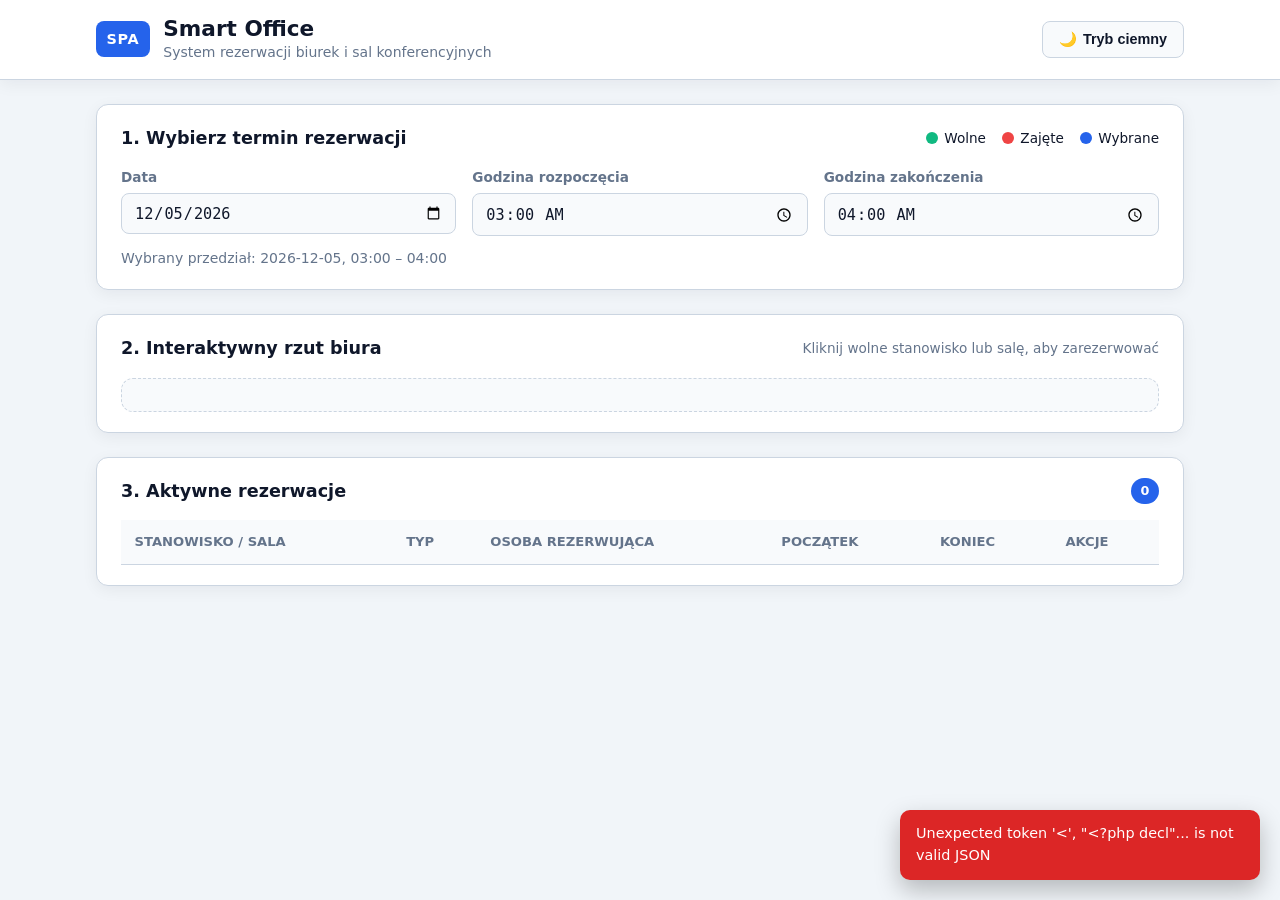
<file: mini4/index.html>
<!DOCTYPE html>
<html lang="pl">
<head>
  <meta charset="UTF-8">
  <meta name="viewport" content="width=device-width, initial-scale=1.0">
  <title>Smart Office — System Rezerwacji Stanowisk i Sal</title>
  <link rel="stylesheet" href="css/style.css">
</head>
<body>
  <header class="app-header">
    <div class="container header-inner">
      <div class="brand">
        <span class="brand-badge">SPA</span>
        <div>
          <h1>Smart Office</h1>
          <p class="subtitle">System rezerwacji biurek i sal konferencyjnych</p>
        </div>
      </div>
      <button type="button" id="theme-toggle" class="btn btn-secondary" aria-label="Przełącz motyw kolorystyczny">
        <span id="theme-icon">🌙</span>
        <span id="theme-label">Tryb ciemny</span>
      </button>
    </div>
  </header>

  <main class="container main-content">

    <section class="card filter-panel" aria-labelledby="filter-heading">
      <div class="section-header">
        <h2 id="filter-heading">1. Wybierz termin rezerwacji</h2>
        <div class="legend" aria-label="Legenda statusów">
          <span class="legend-item"><i class="dot free"></i> Wolne</span>
          <span class="legend-item"><i class="dot occupied"></i> Zajęte</span>
          <span class="legend-item"><i class="dot selected"></i> Wybrane</span>
        </div>
      </div>

      <form id="filter-form" class="filter-grid" novalidate>
        <div class="form-group">
          <label for="filter-date">Data</label>
          <input type="date" id="filter-date" name="date" required>
        </div>
        <div class="form-group">
          <label for="filter-start">Godzina rozpoczęcia</label>
          <input type="time" id="filter-start" name="start" required>
        </div>
        <div class="form-group">
          <label for="filter-end">Godzina zakończenia</label>
          <input type="time" id="filter-end" name="end" required>
        </div>
      </form>
      <p id="filter-status-msg" class="filter-info"></p>
    </section>

    <section id="ics-banner" class="card ics-banner hidden" aria-live="polite">
      <div class="ics-banner-content">
        <div>
          <strong>Rezerwacja zapisana!</strong>
          <span id="ics-banner-text">Możesz dodać wydarzenie bezpośrednio do swojego kalendarza.</span>
        </div>
        <div class="ics-banner-actions">
          <a id="ics-download-link" href="#" class="btn btn-primary" download>
            📅 Pobierz plik kalendarza (.ics)
          </a>
          <button type="button" id="ics-banner-close" class="btn btn-ghost" aria-label="Zamknij baner">✕</button>
        </div>
      </div>
    </section>

    <section class="card map-section" aria-labelledby="map-heading">
      <div class="section-header">
        <h2 id="map-heading">2. Interaktywny rzut biura</h2>
        <span class="hint">Kliknij wolne stanowisko lub salę, aby zarezerwować</span>
      </div>

      <div id="office-map" class="office-grid" role="region" aria-live="polite">
       
      </div>
    </section>

    <section class="card reservations-section" aria-labelledby="reservations-heading">
      <div class="section-header">
        <h2 id="reservations-heading">3. Aktywne rezerwacje</h2>
        <span id="reservations-count" class="badge">0</span>
      </div>

      <div class="table-wrapper">
        <table class="reservations-table">
          <thead>
            <tr>
              <th>Stanowisko / Sala</th>
              <th>Typ</th>
              <th>Osoba rezerwująca</th>
              <th>Początek</th>
              <th>Koniec</th>
              <th>Akcje</th>
            </tr>
          </thead>
          <tbody id="reservations-body">
   
          </tbody>
        </table>
      </div>
    </section>
  </main>

  <div id="booking-modal" class="modal-overlay" role="dialog" aria-modal="true" aria-labelledby="modal-title" hidden>
    <div class="modal-box">
      <div class="modal-header">
        <h3 id="modal-title">Nowa rezerwacja</h3>
        <button type="button" id="modal-close" class="btn-icon" aria-label="Zamknij okno">✕</button>
      </div>

      <div class="modal-summary">
        <p><strong>Stanowisko:</strong> <span id="modal-resource-name">—</span></p>
        <p><strong>Termin:</strong> <span id="modal-time-range">—</span></p>
      </div>

      <form id="booking-form" novalidate>
        <input type="hidden" id="modal-resource-id">

        <div class="form-group">
          <label for="user-name">Imię i nazwisko (min. 3 znaki)</label>
          <input
            type="text"
            id="user-name"
            name="user_name"
            placeholder="np. Jan Kowalski"
            minlength="3"
            maxlength="100"
            required
          >
          <small id="user-name-error" class="field-error"></small>
        </div>

        <div class="modal-actions">
          <button type="button" id="modal-cancel" class="btn btn-secondary">Anuluj</button>
          <button type="submit" id="modal-submit" class="btn btn-primary">Potwierdź rezerwację</button>
        </div>
      </form>
    </div>
  </div>


  <div id="toast-container" class="toast-container" aria-live="assertive"></div>

  <script src="js/app.js"></script>
</body>
</html>
</file>
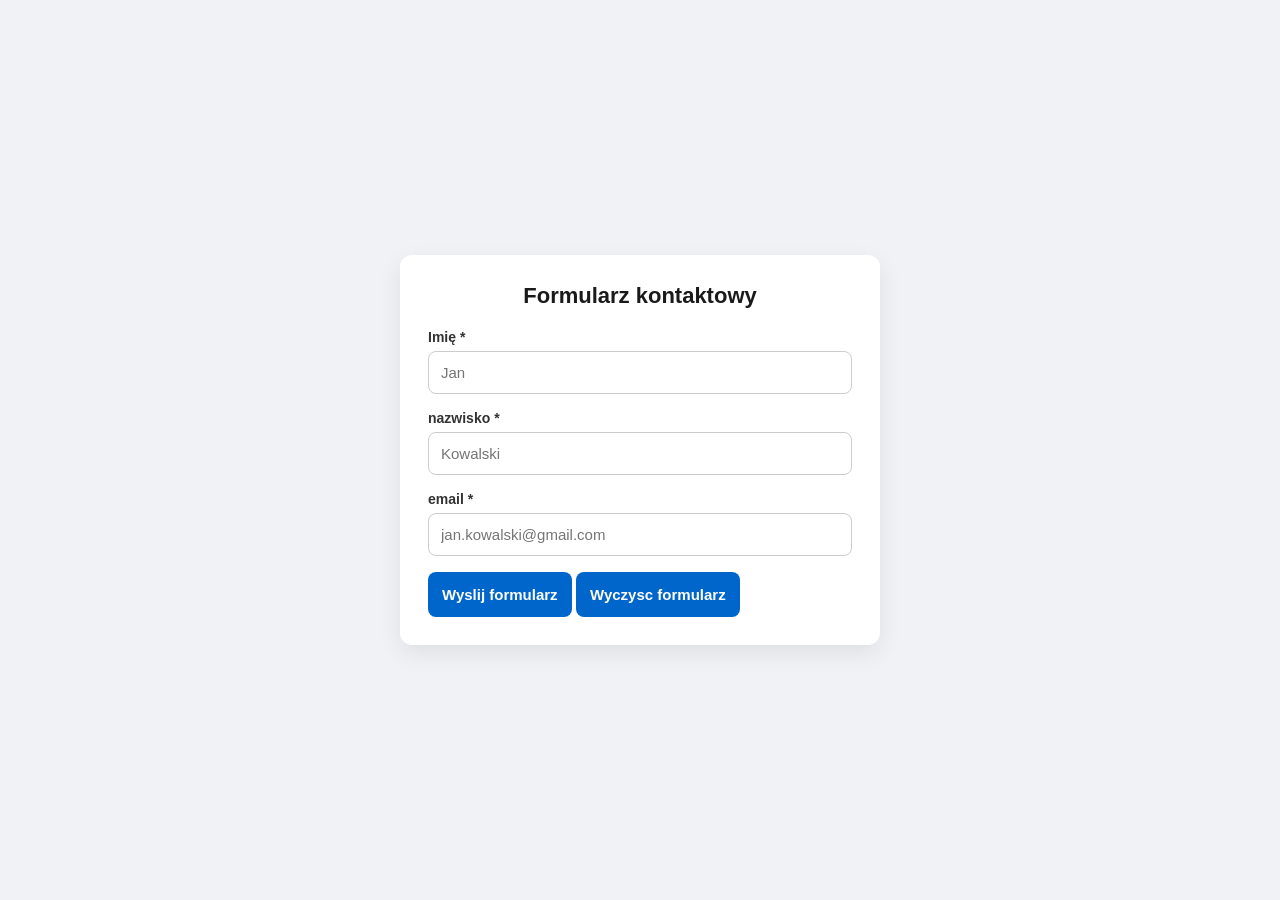
<file: sd/index.html>
<!DOCTYPE html>
<html lang="pl">
<head>
    <meta charset="UTF-8">
    <meta name="viewport" content="width=device-width, initial-scale=1.0">
    <title>Formularz kontaktowy</title>
    <link rel="stylesheet" href="style.css">
</head>
<body>

    <div class="container">
        <h1>Formularz kontaktowy</h1>


        <form id="contactForm" action="odbierz.php" method="post" novalidate>
            <div class="form-group">
                <label for="imie">Imię *</label>
                <input type="text" id="imie" name="imie" required minlength="2" placeholder="Jan">
                <span class="error-msg" id="imieError"></span>
            </div>
           <div class="form-group">
                <label for="nazwisko">nazwisko *</label>
                <input type="text" id="nazwisko" name="nazwisko" required minlength="2" placeholder="Kowalski">
                <span class="error-msg" id="nazwiskoError"></span>
            </div>
            <div class="form-group">
                <label for="email">email *</label>
                <input type="email" id="email" name="email" required minlength="2" placeholder="jan.kowalski@gmail.com">
                <span class="error-msg" id="emailError"></span>
            </div>
            <button type="submit">Wyslij formularz</button>
            <button type="reset">Wyczysc formularz</button>
        </form>

        <div id="powitanie" class="welcome-msg"></div>
    </div>

    <script src="script.js"></script>
</body>
</html>
</file>
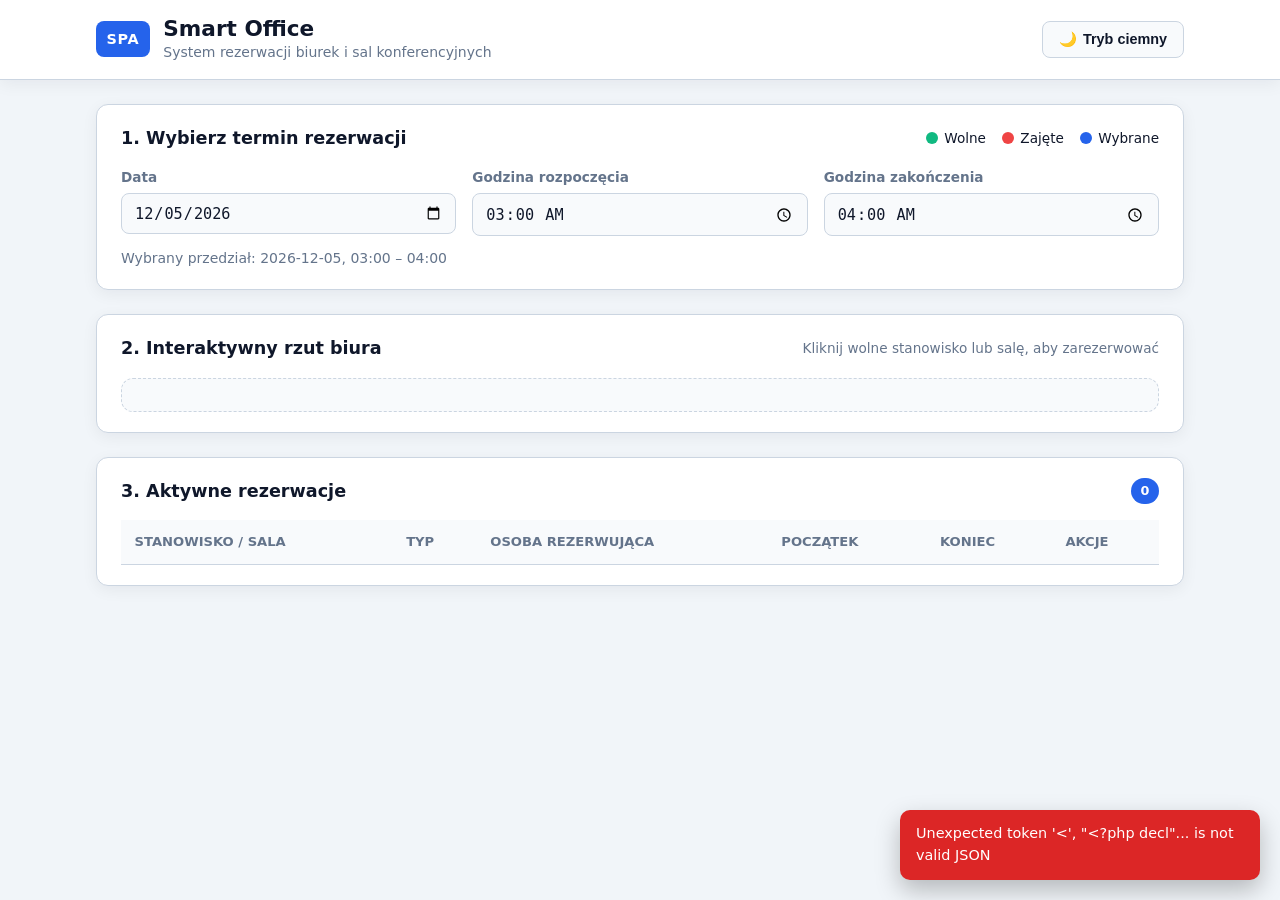
<file: smart_office/index.html>
<!DOCTYPE html>
<html lang="pl">
<head>
  <meta charset="UTF-8">
  <meta name="viewport" content="width=device-width, initial-scale=1.0">
  <title>Smart Office — System Rezerwacji Stanowisk i Sal</title>
  <link rel="stylesheet" href="css/style.css">
</head>
<body>
  <header class="app-header">
    <div class="container header-inner">
      <div class="brand">
        <span class="brand-badge">SPA</span>
        <div>
          <h1>Smart Office</h1>
          <p class="subtitle">System rezerwacji biurek i sal konferencyjnych</p>
        </div>
      </div>
      <button type="button" id="theme-toggle" class="btn btn-secondary" aria-label="Przełącz motyw kolorystyczny">
        <span id="theme-icon">🌙</span>
        <span id="theme-label">Tryb ciemny</span>
      </button>
    </div>
  </header>

  <main class="container main-content">
    <!-- Panel filtrowania terminu -->
    <section class="card filter-panel" aria-labelledby="filter-heading">
      <div class="section-header">
        <h2 id="filter-heading">1. Wybierz termin rezerwacji</h2>
        <div class="legend" aria-label="Legenda statusów">
          <span class="legend-item"><i class="dot free"></i> Wolne</span>
          <span class="legend-item"><i class="dot occupied"></i> Zajęte</span>
          <span class="legend-item"><i class="dot selected"></i> Wybrane</span>
        </div>
      </div>

      <form id="filter-form" class="filter-grid" novalidate>
        <div class="form-group">
          <label for="filter-date">Data</label>
          <input type="date" id="filter-date" name="date" required>
        </div>
        <div class="form-group">
          <label for="filter-start">Godzina rozpoczęcia</label>
          <input type="time" id="filter-start" name="start" required>
        </div>
        <div class="form-group">
          <label for="filter-end">Godzina zakończenia</label>
          <input type="time" id="filter-end" name="end" required>
        </div>
      </form>
      <p id="filter-status-msg" class="filter-info"></p>
    </section>

    <!-- Baner z przyciskiem pobrania .ics po utworzeniu rezerwacji -->
    <section id="ics-banner" class="card ics-banner hidden" aria-live="polite">
      <div class="ics-banner-content">
        <div>
          <strong>Rezerwacja zapisana!</strong>
          <span id="ics-banner-text">Możesz dodać wydarzenie bezpośrednio do swojego kalendarza.</span>
        </div>
        <div class="ics-banner-actions">
          <a id="ics-download-link" href="#" class="btn btn-primary" download>
            📅 Pobierz plik kalendarza (.ics)
          </a>
          <button type="button" id="ics-banner-close" class="btn btn-ghost" aria-label="Zamknij baner">✕</button>
        </div>
      </div>
    </section>

    <!-- Interaktywny rzut biura (CSS Grid) -->
    <section class="card map-section" aria-labelledby="map-heading">
      <div class="section-header">
        <h2 id="map-heading">2. Interaktywny rzut biura</h2>
        <span class="hint">Kliknij wolne stanowisko lub salę, aby zarezerwować</span>
      </div>

      <div id="office-map" class="office-grid" role="region" aria-live="polite">
        <!-- Generowane dynamicznie przez js/app.js -->
      </div>
    </section>

    <!-- Lista / tabela aktywnych rezerwacji -->
    <section class="card reservations-section" aria-labelledby="reservations-heading">
      <div class="section-header">
        <h2 id="reservations-heading">3. Aktywne rezerwacje</h2>
        <span id="reservations-count" class="badge">0</span>
      </div>

      <div class="table-wrapper">
        <table class="reservations-table">
          <thead>
            <tr>
              <th>Stanowisko / Sala</th>
              <th>Typ</th>
              <th>Osoba rezerwująca</th>
              <th>Początek</th>
              <th>Koniec</th>
              <th>Akcje</th>
            </tr>
          </thead>
          <tbody id="reservations-body">
            <!-- Generowane dynamicznie przez js/app.js -->
          </tbody>
        </table>
      </div>
    </section>
  </main>

  <!-- Okno modalne formularza rezerwacji -->
  <div id="booking-modal" class="modal-overlay" role="dialog" aria-modal="true" aria-labelledby="modal-title" hidden>
    <div class="modal-box">
      <div class="modal-header">
        <h3 id="modal-title">Nowa rezerwacja</h3>
        <button type="button" id="modal-close" class="btn-icon" aria-label="Zamknij okno">✕</button>
      </div>

      <div class="modal-summary">
        <p><strong>Stanowisko:</strong> <span id="modal-resource-name">—</span></p>
        <p><strong>Termin:</strong> <span id="modal-time-range">—</span></p>
      </div>

      <form id="booking-form" novalidate>
        <input type="hidden" id="modal-resource-id">

        <div class="form-group">
          <label for="user-name">Imię i nazwisko (min. 3 znaki)</label>
          <input
            type="text"
            id="user-name"
            name="user_name"
            placeholder="np. Jan Kowalski"
            minlength="3"
            maxlength="100"
            required
          >
          <small id="user-name-error" class="field-error"></small>
        </div>

        <div class="modal-actions">
          <button type="button" id="modal-cancel" class="btn btn-secondary">Anuluj</button>
          <button type="submit" id="modal-submit" class="btn btn-primary">Potwierdź rezerwację</button>
        </div>
      </form>
    </div>
  </div>

  <!-- Kontener powiadomień Toast -->
  <div id="toast-container" class="toast-container" aria-live="assertive"></div>

  <script src="js/app.js"></script>
</body>
</html>
</file>
<file: mini4/css/style.css>
:root {
  --bg-main: #f1f5f9;
  --surface: #ffffff;
  --surface-alt: #f8fafc;
  --text-main: #0f172a;
  --text-muted: #64748b;
  --border-color: #cbd5e1;

  --primary: #2563eb;
  --primary-hover: #1d4ed8;
  --danger: #dc2626;
  --danger-hover: #b91c1c;

  --free-bg: #ecfdf5;
  --free-border: #10b981;
  --free-text: #065f46;

  --occupied-bg: #fef2f2;
  --occupied-border: #ef4444;
  --occupied-text: #991b1b;

  --selected-border: #2563eb;
  --shadow: 0 4px 16px rgba(15, 23, 42, 0.06);
  --radius: 12px;
}

[data-theme="dark"] {
  --bg-main: #0f172a;
  --surface: #1e293b;
  --surface-alt: #273549;
  --text-main: #f8fafc;
  --text-muted: #94a3b8;
  --border-color: #334155;

  --primary: #3b82f6;
  --primary-hover: #60a5fa;
  --danger: #ef4444;
  --danger-hover: #f87171;

  --free-bg: rgba(16, 185, 129, 0.14);
  --free-border: #10b981;
  --free-text: #6ee7b7;

  --occupied-bg: rgba(239, 68, 68, 0.14);
  --occupied-border: #ef4444;
  --occupied-text: #fca5a5;

  --selected-border: #60a5fa;
  --shadow: 0 6px 20px rgba(0, 0, 0, 0.35);
}

* {
  box-sizing: border-box;
  margin: 0;
  padding: 0;
}

body {
  font-family: system-ui, -apple-system, "Segoe UI", Roboto, sans-serif;
  background-color: var(--bg-main);
  color: var(--text-main);
  line-height: 1.5;
  transition: background-color 0.25s ease, color 0.25s ease;
}

.container {
  width: 100%;
  max-width: 1120px;
  margin: 0 auto;
  padding: 0 1rem;
}

.app-header {
  background-color: var(--surface);
  border-bottom: 1px solid var(--border-color);
  padding: 1rem 0;
  margin-bottom: 1.5rem;
  box-shadow: var(--shadow);
}

.header-inner {
  display: flex;
  justify-content: space-between;
  align-items: center;
  gap: 1rem;
  flex-wrap: wrap;
}

.brand {
  display: flex;
  align-items: center;
  gap: 0.85rem;
}

.brand-badge {
  background: var(--primary);
  color: #ffffff;
  font-weight: 700;
  font-size: 0.9rem;
  padding: 0.45rem 0.65rem;
  border-radius: 8px;
  letter-spacing: 0.05em;
}

.brand h1 {
  font-size: 1.35rem;
  line-height: 1.2;
}

.subtitle {
  font-size: 0.875rem;
  color: var(--text-muted);
}

.main-content {
  display: flex;
  flex-direction: column;
  gap: 1.5rem;
  padding-bottom: 3rem;
}

.card {
  background-color: var(--surface);
  border: 1px solid var(--border-color);
  border-radius: var(--radius);
  padding: 1.25rem 1.5rem;
  box-shadow: var(--shadow);
}

.section-header {
  display: flex;
  justify-content: space-between;
  align-items: center;
  gap: 1rem;
  flex-wrap: wrap;
  margin-bottom: 1rem;
}

.section-header h2 {
  font-size: 1.1rem;
}

.hint {
  font-size: 0.85rem;
  color: var(--text-muted);
}

.legend {
  display: flex;
  gap: 1rem;
  font-size: 0.85rem;
}

.legend-item {
  display: inline-flex;
  align-items: center;
  gap: 0.4rem;
}

.dot {
  width: 12px;
  height: 12px;
  border-radius: 50%;
  display: inline-block;
}

.dot.free {
  background-color: var(--free-border);
}

.dot.occupied {
  background-color: var(--occupied-border);
}

.dot.selected {
  background-color: var(--selected-border);
}

.filter-grid {
  display: grid;
  grid-template-columns: repeat(3, 1fr);
  gap: 1rem;
}

.form-group {
  display: flex;
  flex-direction: column;
  gap: 0.35rem;
}

.form-group label {
  font-size: 0.85rem;
  font-weight: 600;
  color: var(--text-muted);
}

input[type="date"],
input[type="time"],
input[type="text"] {
  width: 100%;
  padding: 0.6rem 0.75rem;
  border: 1px solid var(--border-color);
  border-radius: 8px;
  background-color: var(--surface-alt);
  color: var(--text-main);
  font-size: 0.95rem;
  transition: border-color 0.2s;
}

input:focus {
  outline: none;
  border-color: var(--primary);
}

.filter-info {
  margin-top: 0.75rem;
  font-size: 0.875rem;
  color: var(--text-muted);
}

.filter-info.error {
  color: var(--danger);
  font-weight: 600;
}


.ics-banner {
  border-left: 5px solid var(--free-border);
  background-color: var(--free-bg);
}

.ics-banner.hidden {
  display: none;
}

.ics-banner-content {
  display: flex;
  justify-content: space-between;
  align-items: center;
  gap: 1rem;
  flex-wrap: wrap;
}

.ics-banner-actions {
  display: flex;
  align-items: center;
  gap: 0.5rem;
}


.office-grid {
  display: grid;
  grid-template-columns: repeat(4, 1fr);
  gap: 1rem;
  padding: 1rem;
  background-color: var(--surface-alt);
  border: 1px dashed var(--border-color);
  border-radius: var(--radius);
}

.resource-card {
  position: relative;
  border-radius: 10px;
  padding: 1rem;
  border: 2px solid transparent;
  display: flex;
  flex-direction: column;
  justify-content: space-between;
  min-height: 115px;
  transition: transform 0.18s ease, box-shadow 0.18s ease, border-color 0.18s ease;
  user-select: none;
}


.resource-card.type-room {
  grid-column: span 2;
  min-height: 130px;
}

.resource-card.type-desk {
  grid-column: span 1;
}

.resource-card.free {
  background-color: var(--free-bg);
  border-color: var(--free-border);
  color: var(--free-text);
  cursor: pointer;
}

.resource-card.free:hover {
  transform: translateY(-3px);
  box-shadow: 0 8px 18px rgba(16, 185, 129, 0.18);
}

.resource-card.occupied {
  background-color: var(--occupied-bg);
  border-color: var(--occupied-border);
  color: var(--occupied-text);
  cursor: not-allowed;
  opacity: 0.85;
}

.resource-card.selected {
  border-color: var(--selected-border);
  box-shadow: 0 0 0 3px rgba(37, 99, 235, 0.35);
  transform: scale(1.02);
}

.resource-top {
  display: flex;
  justify-content: space-between;
  align-items: flex-start;
  gap: 0.5rem;
}

.resource-type-tag {
  font-size: 0.72rem;
  font-weight: 700;
  text-transform: uppercase;
  padding: 0.2rem 0.5rem;
  border-radius: 999px;
  background-color: rgba(255, 255, 255, 0.55);
  color: inherit;
}

[data-theme="dark"] .resource-type-tag {
  background-color: rgba(15, 23, 42, 0.45);
}

.resource-name {
  font-size: 1.05rem;
  font-weight: 700;
  margin: 0.45rem 0 0.2rem;
}

.resource-meta {
  display: flex;
  justify-content: space-between;
  align-items: center;
  font-size: 0.82rem;
  margin-top: 0.5rem;
}

.status-pill {
  font-weight: 700;
}


.btn {
  display: inline-flex;
  align-items: center;
  justify-content: center;
  gap: 0.4rem;
  padding: 0.55rem 1rem;
  border-radius: 8px;
  border: 1px solid transparent;
  font-size: 0.9rem;
  font-weight: 600;
  cursor: pointer;
  text-decoration: none;
  transition: background-color 0.2s, border-color 0.2s, opacity 0.2s;
}

.btn-primary {
  background-color: var(--primary);
  color: #ffffff;
}

.btn-primary:hover {
  background-color: var(--primary-hover);
}

.btn-secondary {
  background-color: var(--surface-alt);
  color: var(--text-main);
  border-color: var(--border-color);
}

.btn-secondary:hover {
  border-color: var(--primary);
}

.btn-danger {
  background-color: var(--danger);
  color: #ffffff;
  padding: 0.35rem 0.7rem;
  font-size: 0.82rem;
}

.btn-danger:hover {
  background-color: var(--danger-hover);
}

.btn-ics-sm {
  background-color: var(--surface-alt);
  color: var(--text-main);
  border-color: var(--border-color);
  padding: 0.35rem 0.65rem;
  font-size: 0.82rem;
}

.btn-ics-sm:hover {
  border-color: var(--primary);
}

.btn-ghost {
  background: transparent;
  color: var(--text-main);
  padding: 0.35rem 0.6rem;
}

.btn-icon {
  background: transparent;
  border: none;
  color: var(--text-muted);
  font-size: 1.2rem;
  cursor: pointer;
}


.badge {
  background-color: var(--primary);
  color: #ffffff;
  font-size: 0.8rem;
  font-weight: 700;
  padding: 0.2rem 0.6rem;
  border-radius: 999px;
}

.table-wrapper {
  overflow-x: auto;
}

.reservations-table {
  width: 100%;
  border-collapse: collapse;
  font-size: 0.92rem;
}

.reservations-table th,
.reservations-table td {
  text-align: left;
  padding: 0.75rem 0.85rem;
  border-bottom: 1px solid var(--border-color);
}

.reservations-table th {
  background-color: var(--surface-alt);
  color: var(--text-muted);
  font-weight: 600;
  font-size: 0.82rem;
  text-transform: uppercase;
}

.action-group {
  display: flex;
  gap: 0.45rem;
  flex-wrap: wrap;
}

.empty-row {
  text-align: center !important;
  color: var(--text-muted);
  padding: 1.5rem !important;
}

.modal-overlay {
  position: fixed;
  inset: 0;
  background-color: rgba(15, 23, 42, 0.6);
  display: flex;
  align-items: center;
  justify-content: center;
  padding: 1rem;
  z-index: 1000;
  animation: fadeIn 0.18s ease-out;
}

.modal-overlay[hidden] {
  display: none;
}

.modal-box {
  background-color: var(--surface);
  color: var(--text-main);
  border: 1px solid var(--border-color);
  border-radius: var(--radius);
  width: 100%;
  max-width: 440px;
  padding: 1.5rem;
  box-shadow: 0 20px 40px rgba(0, 0, 0, 0.35);
}

.modal-header {
  display: flex;
  justify-content: space-between;
  align-items: center;
  margin-bottom: 1rem;
}

.modal-summary {
  background-color: var(--surface-alt);
  border: 1px solid var(--border-color);
  border-radius: 8px;
  padding: 0.75rem 1rem;
  margin-bottom: 1rem;
  font-size: 0.9rem;
  display: flex;
  flex-direction: column;
  gap: 0.3rem;
}

.field-error {
  color: var(--danger);
  font-size: 0.8rem;
  min-height: 1.1em;
}

.modal-actions {
  display: flex;
  justify-content: flex-end;
  gap: 0.65rem;
  margin-top: 1.15rem;
}


.toast-container {
  position: fixed;
  bottom: 1.25rem;
  right: 1.25rem;
  display: flex;
  flex-direction: column;
  gap: 0.65rem;
  z-index: 1100;
  max-width: 360px;
}

.toast {
  padding: 0.85rem 1rem;
  border-radius: 10px;
  color: #ffffff;
  font-size: 0.9rem;
  font-weight: 500;
  box-shadow: 0 10px 25px rgba(0, 0, 0, 0.25);
  animation: slideIn 0.25s ease-out;
}

.toast.success {
  background-color: #059669;
}

.toast.error {
  background-color: #dc2626;
}

.toast.fade-out {
  opacity: 0;
  transform: translateX(20px);
  transition: opacity 0.25s ease, transform 0.25s ease;
}

@keyframes fadeIn {
  from { opacity: 0; }
  to { opacity: 1; }
}

@keyframes slideIn {
  from {
    opacity: 0;
    transform: translateY(14px);
  }
  to {
    opacity: 1;
    transform: translateY(0);
  }
}

@media (max-width: 820px) {
  .office-grid {
    grid-template-columns: repeat(2, 1fr);
  }
  .resource-card.type-room {
    grid-column: span 2;
  }
}

@media (max-width: 560px) {
  .filter-grid {
    grid-template-columns: 1fr;
  }
  .office-grid {
    grid-template-columns: 1fr;
  }
  .resource-card.type-room,
  .resource-card.type-desk {
    grid-column: span 1;
  }
}
</file>
<file: sd/style.css>
* {
    box-sizing: border-box;
    margin: 0;
    padding: 0;
    font-family: -apple-system, BlinkMacSystemFont, "Segoe UI", Roboto, Helvetica, Arial, sans-serif;
}

body {
    background-color: #f0f2f5;
    display: flex;
    justify-content: center;
    align-items: center;
    min-height: 100vh;
    padding: 15px;
}

.container {
    background-color: #ffffff;
    max-width: 480px;
    width: 100%;
    padding: 28px;
    border-radius: 12px;
    box-shadow: 0 8px 24px rgba(0, 0, 0, 0.08);
}

h1 {
    margin-bottom: 20px;
    color: #1a1a1a;
    font-size: 22px;
    text-align: center;
}

.form-group {
    margin-bottom: 16px;
}


label {
    display: block;
    margin-bottom: 6px;
    color: #333333;
    font-size: 14px;
    font-weight: 600;
}
input[type="text"],
input[type="email"],
textarea {
    width: 100%;
    padding: 12px;
    border: 1px solid #cccccc;
    border-radius: 8px;
    font-size: 15px;
    background-color: #ffffff;
    transition: border-color 0.2s, box-shadow 0.2s, background-color 0.2s;
}

button[type="submit"],button[type="reset"] {
    flex: 2;
    padding: 14px;
    background-color: #0066cc;
    color: #ffffff;
    border: none;
    border-radius: 8px;
    text-align: center;
    align-items: center;
    justify-content: center;
    font-size: 15px;
    font-weight: 600;
    cursor: pointer;
    transition: background-color 0.2s, opacity 0.2s;
}
</file>
<file: smart_office/css/style.css>
:root {
  --bg-main: #f1f5f9;
  --surface: #ffffff;
  --surface-alt: #f8fafc;
  --text-main: #0f172a;
  --text-muted: #64748b;
  --border-color: #cbd5e1;

  --primary: #2563eb;
  --primary-hover: #1d4ed8;
  --danger: #dc2626;
  --danger-hover: #b91c1c;

  --free-bg: #ecfdf5;
  --free-border: #10b981;
  --free-text: #065f46;

  --occupied-bg: #fef2f2;
  --occupied-border: #ef4444;
  --occupied-text: #991b1b;

  --selected-border: #2563eb;
  --shadow: 0 4px 16px rgba(15, 23, 42, 0.06);
  --radius: 12px;
}

[data-theme="dark"] {
  --bg-main: #0f172a;
  --surface: #1e293b;
  --surface-alt: #273549;
  --text-main: #f8fafc;
  --text-muted: #94a3b8;
  --border-color: #334155;

  --primary: #3b82f6;
  --primary-hover: #60a5fa;
  --danger: #ef4444;
  --danger-hover: #f87171;

  --free-bg: rgba(16, 185, 129, 0.14);
  --free-border: #10b981;
  --free-text: #6ee7b7;

  --occupied-bg: rgba(239, 68, 68, 0.14);
  --occupied-border: #ef4444;
  --occupied-text: #fca5a5;

  --selected-border: #60a5fa;
  --shadow: 0 6px 20px rgba(0, 0, 0, 0.35);
}

* {
  box-sizing: border-box;
  margin: 0;
  padding: 0;
}

body {
  font-family: system-ui, -apple-system, "Segoe UI", Roboto, sans-serif;
  background-color: var(--bg-main);
  color: var(--text-main);
  line-height: 1.5;
  transition: background-color 0.25s ease, color 0.25s ease;
}

.container {
  width: 100%;
  max-width: 1120px;
  margin: 0 auto;
  padding: 0 1rem;
}

/* Nagłówek */
.app-header {
  background-color: var(--surface);
  border-bottom: 1px solid var(--border-color);
  padding: 1rem 0;
  margin-bottom: 1.5rem;
  box-shadow: var(--shadow);
}

.header-inner {
  display: flex;
  justify-content: space-between;
  align-items: center;
  gap: 1rem;
  flex-wrap: wrap;
}

.brand {
  display: flex;
  align-items: center;
  gap: 0.85rem;
}

.brand-badge {
  background: var(--primary);
  color: #ffffff;
  font-weight: 700;
  font-size: 0.9rem;
  padding: 0.45rem 0.65rem;
  border-radius: 8px;
  letter-spacing: 0.05em;
}

.brand h1 {
  font-size: 1.35rem;
  line-height: 1.2;
}

.subtitle {
  font-size: 0.875rem;
  color: var(--text-muted);
}

/* Karty sekcji */
.main-content {
  display: flex;
  flex-direction: column;
  gap: 1.5rem;
  padding-bottom: 3rem;
}

.card {
  background-color: var(--surface);
  border: 1px solid var(--border-color);
  border-radius: var(--radius);
  padding: 1.25rem 1.5rem;
  box-shadow: var(--shadow);
}

.section-header {
  display: flex;
  justify-content: space-between;
  align-items: center;
  gap: 1rem;
  flex-wrap: wrap;
  margin-bottom: 1rem;
}

.section-header h2 {
  font-size: 1.1rem;
}

.hint {
  font-size: 0.85rem;
  color: var(--text-muted);
}

/* Legenda */
.legend {
  display: flex;
  gap: 1rem;
  font-size: 0.85rem;
}

.legend-item {
  display: inline-flex;
  align-items: center;
  gap: 0.4rem;
}

.dot {
  width: 12px;
  height: 12px;
  border-radius: 50%;
  display: inline-block;
}

.dot.free {
  background-color: var(--free-border);
}

.dot.occupied {
  background-color: var(--occupied-border);
}

.dot.selected {
  background-color: var(--selected-border);
}

/* Panel filtrowania */
.filter-grid {
  display: grid;
  grid-template-columns: repeat(3, 1fr);
  gap: 1rem;
}

.form-group {
  display: flex;
  flex-direction: column;
  gap: 0.35rem;
}

.form-group label {
  font-size: 0.85rem;
  font-weight: 600;
  color: var(--text-muted);
}

input[type="date"],
input[type="time"],
input[type="text"] {
  width: 100%;
  padding: 0.6rem 0.75rem;
  border: 1px solid var(--border-color);
  border-radius: 8px;
  background-color: var(--surface-alt);
  color: var(--text-main);
  font-size: 0.95rem;
  transition: border-color 0.2s;
}

input:focus {
  outline: none;
  border-color: var(--primary);
}

.filter-info {
  margin-top: 0.75rem;
  font-size: 0.875rem;
  color: var(--text-muted);
}

.filter-info.error {
  color: var(--danger);
  font-weight: 600;
}

/* Baner .ics */
.ics-banner {
  border-left: 5px solid var(--free-border);
  background-color: var(--free-bg);
}

.ics-banner.hidden {
  display: none;
}

.ics-banner-content {
  display: flex;
  justify-content: space-between;
  align-items: center;
  gap: 1rem;
  flex-wrap: wrap;
}

.ics-banner-actions {
  display: flex;
  align-items: center;
  gap: 0.5rem;
}

/* Rzut biura - CSS Grid */
.office-grid {
  display: grid;
  grid-template-columns: repeat(4, 1fr);
  gap: 1rem;
  padding: 1rem;
  background-color: var(--surface-alt);
  border: 1px dashed var(--border-color);
  border-radius: var(--radius);
}

.resource-card {
  position: relative;
  border-radius: 10px;
  padding: 1rem;
  border: 2px solid transparent;
  display: flex;
  flex-direction: column;
  justify-content: space-between;
  min-height: 115px;
  transition: transform 0.18s ease, box-shadow 0.18s ease, border-color 0.18s ease;
  user-select: none;
}

/* Sale konferencyjne zajmują 2 kolumny na siatce biura */
.resource-card.type-room {
  grid-column: span 2;
  min-height: 130px;
}

.resource-card.type-desk {
  grid-column: span 1;
}

.resource-card.free {
  background-color: var(--free-bg);
  border-color: var(--free-border);
  color: var(--free-text);
  cursor: pointer;
}

.resource-card.free:hover {
  transform: translateY(-3px);
  box-shadow: 0 8px 18px rgba(16, 185, 129, 0.18);
}

.resource-card.occupied {
  background-color: var(--occupied-bg);
  border-color: var(--occupied-border);
  color: var(--occupied-text);
  cursor: not-allowed;
  opacity: 0.85;
}

.resource-card.selected {
  border-color: var(--selected-border);
  box-shadow: 0 0 0 3px rgba(37, 99, 235, 0.35);
  transform: scale(1.02);
}

.resource-top {
  display: flex;
  justify-content: space-between;
  align-items: flex-start;
  gap: 0.5rem;
}

.resource-type-tag {
  font-size: 0.72rem;
  font-weight: 700;
  text-transform: uppercase;
  padding: 0.2rem 0.5rem;
  border-radius: 999px;
  background-color: rgba(255, 255, 255, 0.55);
  color: inherit;
}

[data-theme="dark"] .resource-type-tag {
  background-color: rgba(15, 23, 42, 0.45);
}

.resource-name {
  font-size: 1.05rem;
  font-weight: 700;
  margin: 0.45rem 0 0.2rem;
}

.resource-meta {
  display: flex;
  justify-content: space-between;
  align-items: center;
  font-size: 0.82rem;
  margin-top: 0.5rem;
}

.status-pill {
  font-weight: 700;
}

/* Przyciski */
.btn {
  display: inline-flex;
  align-items: center;
  justify-content: center;
  gap: 0.4rem;
  padding: 0.55rem 1rem;
  border-radius: 8px;
  border: 1px solid transparent;
  font-size: 0.9rem;
  font-weight: 600;
  cursor: pointer;
  text-decoration: none;
  transition: background-color 0.2s, border-color 0.2s, opacity 0.2s;
}

.btn-primary {
  background-color: var(--primary);
  color: #ffffff;
}

.btn-primary:hover {
  background-color: var(--primary-hover);
}

.btn-secondary {
  background-color: var(--surface-alt);
  color: var(--text-main);
  border-color: var(--border-color);
}

.btn-secondary:hover {
  border-color: var(--primary);
}

.btn-danger {
  background-color: var(--danger);
  color: #ffffff;
  padding: 0.35rem 0.7rem;
  font-size: 0.82rem;
}

.btn-danger:hover {
  background-color: var(--danger-hover);
}

.btn-ics-sm {
  background-color: var(--surface-alt);
  color: var(--text-main);
  border-color: var(--border-color);
  padding: 0.35rem 0.65rem;
  font-size: 0.82rem;
}

.btn-ics-sm:hover {
  border-color: var(--primary);
}

.btn-ghost {
  background: transparent;
  color: var(--text-main);
  padding: 0.35rem 0.6rem;
}

.btn-icon {
  background: transparent;
  border: none;
  color: var(--text-muted);
  font-size: 1.2rem;
  cursor: pointer;
}

/* Tabela rezerwacji */
.badge {
  background-color: var(--primary);
  color: #ffffff;
  font-size: 0.8rem;
  font-weight: 700;
  padding: 0.2rem 0.6rem;
  border-radius: 999px;
}

.table-wrapper {
  overflow-x: auto;
}

.reservations-table {
  width: 100%;
  border-collapse: collapse;
  font-size: 0.92rem;
}

.reservations-table th,
.reservations-table td {
  text-align: left;
  padding: 0.75rem 0.85rem;
  border-bottom: 1px solid var(--border-color);
}

.reservations-table th {
  background-color: var(--surface-alt);
  color: var(--text-muted);
  font-weight: 600;
  font-size: 0.82rem;
  text-transform: uppercase;
}

.action-group {
  display: flex;
  gap: 0.45rem;
  flex-wrap: wrap;
}

.empty-row {
  text-align: center !important;
  color: var(--text-muted);
  padding: 1.5rem !important;
}

/* Okno modalne */
.modal-overlay {
  position: fixed;
  inset: 0;
  background-color: rgba(15, 23, 42, 0.6);
  display: flex;
  align-items: center;
  justify-content: center;
  padding: 1rem;
  z-index: 1000;
  animation: fadeIn 0.18s ease-out;
}

.modal-overlay[hidden] {
  display: none;
}

.modal-box {
  background-color: var(--surface);
  color: var(--text-main);
  border: 1px solid var(--border-color);
  border-radius: var(--radius);
  width: 100%;
  max-width: 440px;
  padding: 1.5rem;
  box-shadow: 0 20px 40px rgba(0, 0, 0, 0.35);
}

.modal-header {
  display: flex;
  justify-content: space-between;
  align-items: center;
  margin-bottom: 1rem;
}

.modal-summary {
  background-color: var(--surface-alt);
  border: 1px solid var(--border-color);
  border-radius: 8px;
  padding: 0.75rem 1rem;
  margin-bottom: 1rem;
  font-size: 0.9rem;
  display: flex;
  flex-direction: column;
  gap: 0.3rem;
}

.field-error {
  color: var(--danger);
  font-size: 0.8rem;
  min-height: 1.1em;
}

.modal-actions {
  display: flex;
  justify-content: flex-end;
  gap: 0.65rem;
  margin-top: 1.15rem;
}

/* Powiadomienia Toast */
.toast-container {
  position: fixed;
  bottom: 1.25rem;
  right: 1.25rem;
  display: flex;
  flex-direction: column;
  gap: 0.65rem;
  z-index: 1100;
  max-width: 360px;
}

.toast {
  padding: 0.85rem 1rem;
  border-radius: 10px;
  color: #ffffff;
  font-size: 0.9rem;
  font-weight: 500;
  box-shadow: 0 10px 25px rgba(0, 0, 0, 0.25);
  animation: slideIn 0.25s ease-out;
}

.toast.success {
  background-color: #059669;
}

.toast.error {
  background-color: #dc2626;
}

.toast.fade-out {
  opacity: 0;
  transform: translateX(20px);
  transition: opacity 0.25s ease, transform 0.25s ease;
}

@keyframes fadeIn {
  from { opacity: 0; }
  to { opacity: 1; }
}

@keyframes slideIn {
  from {
    opacity: 0;
    transform: translateY(14px);
  }
  to {
    opacity: 1;
    transform: translateY(0);
  }
}

/* Responsywność */
@media (max-width: 820px) {
  .office-grid {
    grid-template-columns: repeat(2, 1fr);
  }
  .resource-card.type-room {
    grid-column: span 2;
  }
}

@media (max-width: 560px) {
  .filter-grid {
    grid-template-columns: 1fr;
  }
  .office-grid {
    grid-template-columns: 1fr;
  }
  .resource-card.type-room,
  .resource-card.type-desk {
    grid-column: span 1;
  }
}
</file>
